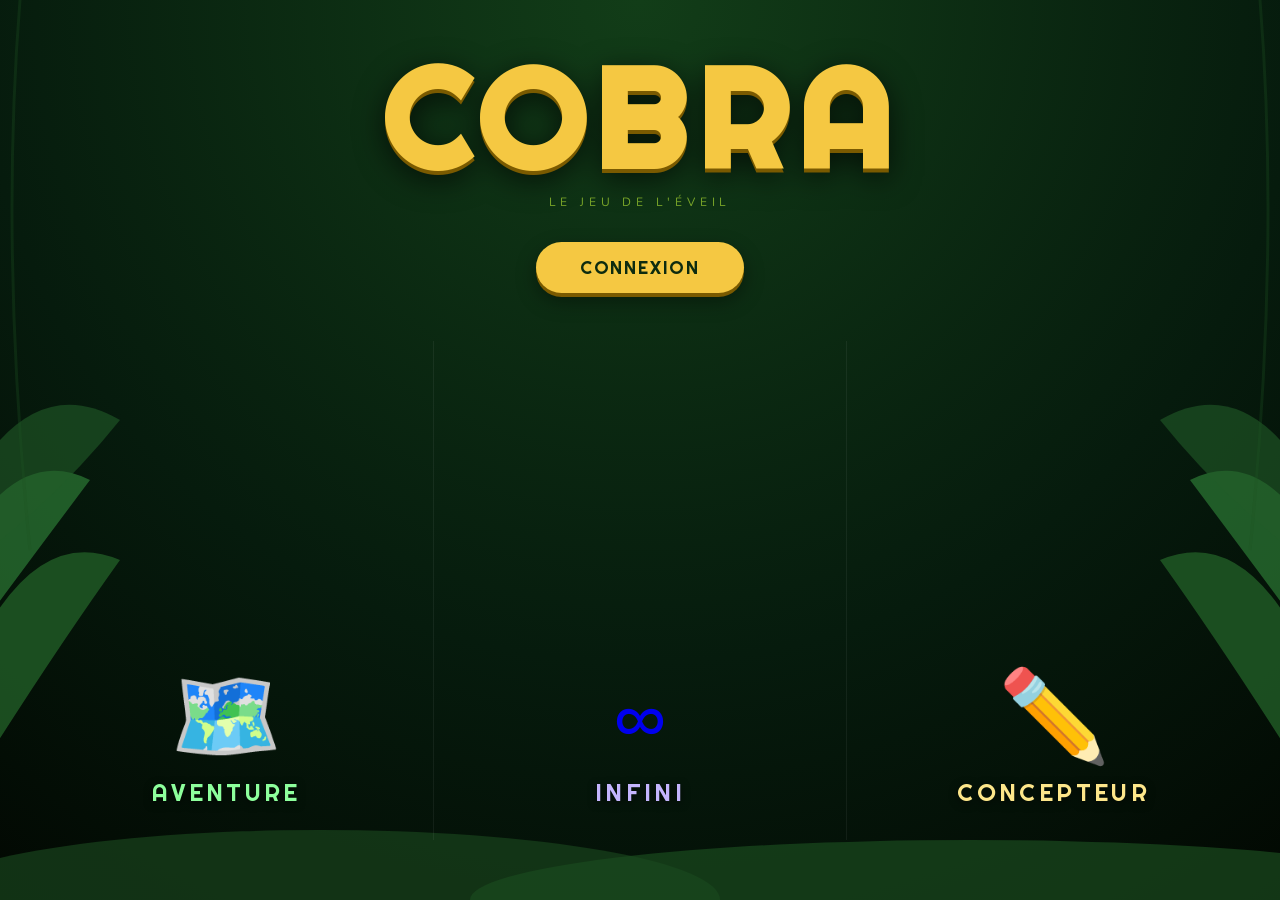
<file: index.html>
<!DOCTYPE html>
<html lang="fr">
<head>
  <meta charset="UTF-8">
  <meta name="viewport" content="width=device-width, initial-scale=1.0">
  <title>COBRA</title>
  <link rel="stylesheet" href="style.css">
</head>
<body>

<div class="bg">
  <svg viewBox="0 0 1440 900" preserveAspectRatio="xMidYMid slice" xmlns="http://www.w3.org/2000/svg">
    <path d="M-20,900 Q60,500 200,560 Q100,700 -20,900Z"  fill="#1e5523" opacity="0.9"/>
    <path d="M-30,750 Q50,420 170,480 Q80,600 -30,750Z"   fill="#2d7a35" opacity="0.7"/>
    <path d="M0,600  Q80,350 200,420 Q120,520 0,600Z"     fill="#225c28" opacity="0.6"/>
    <path d="M30,0  Q50,300 20,600"  stroke="#2d7a35" stroke-width="4" fill="none" opacity="0.4"/>
    <path d="M100,0 Q80,250 110,550" stroke="#1e5523" stroke-width="3" fill="none" opacity="0.3"/>
    <path d="M1460,900 Q1380,500 1240,560 Q1340,700 1460,900Z" fill="#1e5523" opacity="0.9"/>
    <path d="M1470,750 Q1390,420 1270,480 Q1360,600 1470,750Z" fill="#2d7a35" opacity="0.7"/>
    <path d="M1440,600 Q1360,350 1240,420 Q1320,520 1440,600Z" fill="#225c28" opacity="0.6"/>
    <path d="M1410,0 Q1390,300 1420,600" stroke="#2d7a35" stroke-width="4" fill="none" opacity="0.4"/>
    <path d="M1340,0 Q1360,250 1330,550" stroke="#1e5523" stroke-width="3" fill="none" opacity="0.3"/>
    <ellipse cx="400"  cy="900" rx="400" ry="70" fill="#163d1a" opacity="0.8"/>
    <ellipse cx="1050" cy="900" rx="500" ry="60" fill="#1a4a1e" opacity="0.7"/>
  </svg>
</div>

<main class="page">
  <h1 class="logo">COBRA</h1>
  <p class="logo-sub">Le jeu de l'éveil</p>

  <a href="login.php" class="btn-connect">Connexion</a>

  <div class="cards">
    <a href="aventure.html" class="card card-aventure">
      <span class="card-icon">🗺️</span>
      <span class="card-label">Aventure</span>
    </a>
    <a href="infini.html" class="card card-infini">
      <span class="card-icon">∞</span>
      <span class="card-label">Infini</span>
    </a>
    <a href="concepteur.html" class="card card-concepteur">
      <span class="card-icon">✏️</span>
      <span class="card-label">Concepteur</span>
    </a>
  </div>
</main>


</body>
</html>
</file>
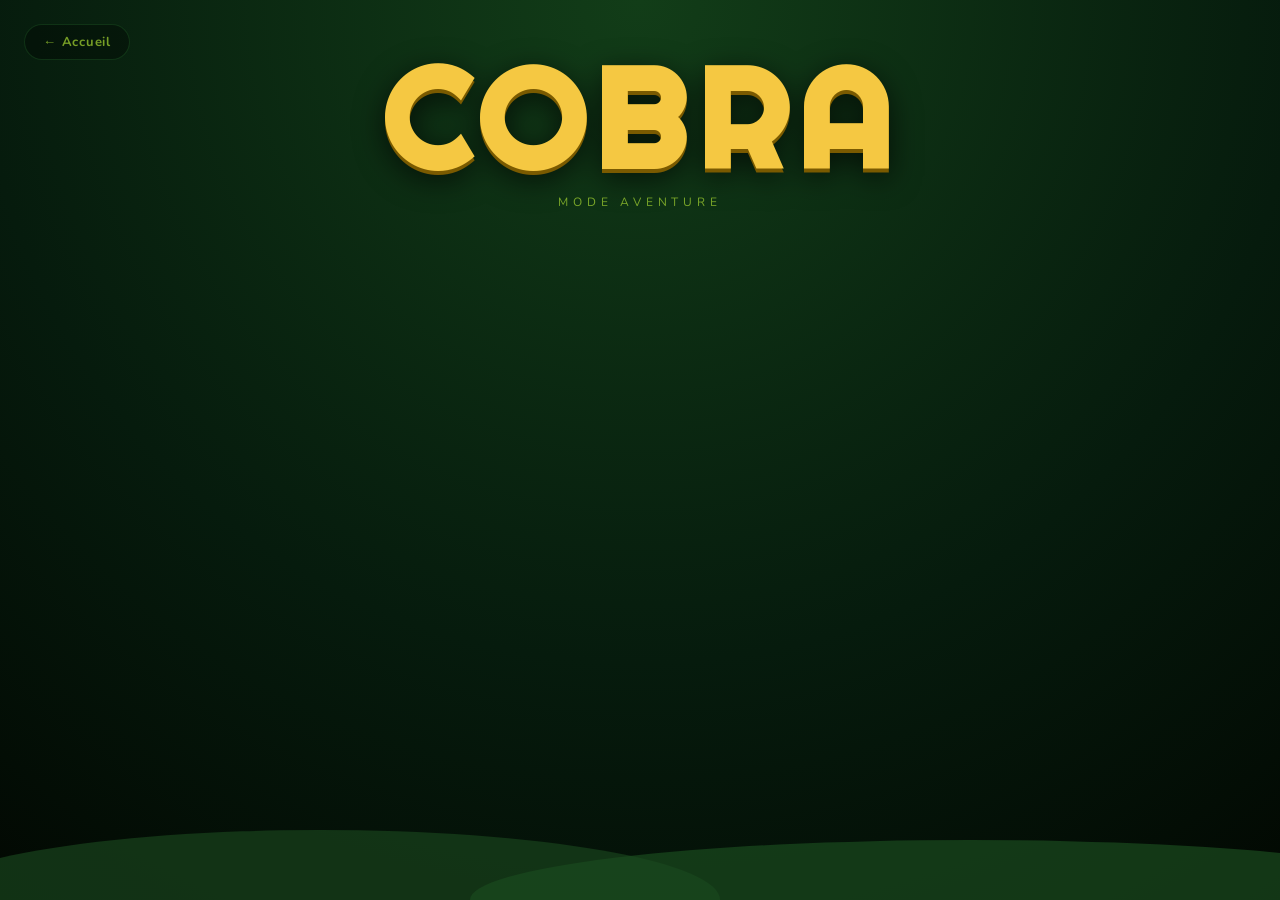
<file: aventure.html>
<!DOCTYPE html>
<html lang="fr">
<head>
    <meta charset="UTF-8">
    <meta name="viewport" content="width=device-width, initial-scale=1.0">
    <title>COBRA — Aventure</title>
    <link rel="stylesheet" href="style.css">
</head>

<body>
    <div class="bg">
        <svg viewBox="0 0 1440 900" preserveAspectRatio="xMidYMid slice" xmlns="http://www.w3.org/2000/svg">
            <ellipse cx="400"  cy="900" rx="400" ry="70" fill="#163d1a" opacity="0.8"/>
            <ellipse cx="1050" cy="900" rx="500" ry="60" fill="#1a4a1e" opacity="0.7"/>
        </svg>
    </div>
    
    <a href="index.php" class="btn-back">← Accueil</a>
    <main class="page">
        <h1 class="logo">COBRA</h1>
        <p class="logo-sub">Mode Aventure</p>
    </main>

</body>

</html>
</file>
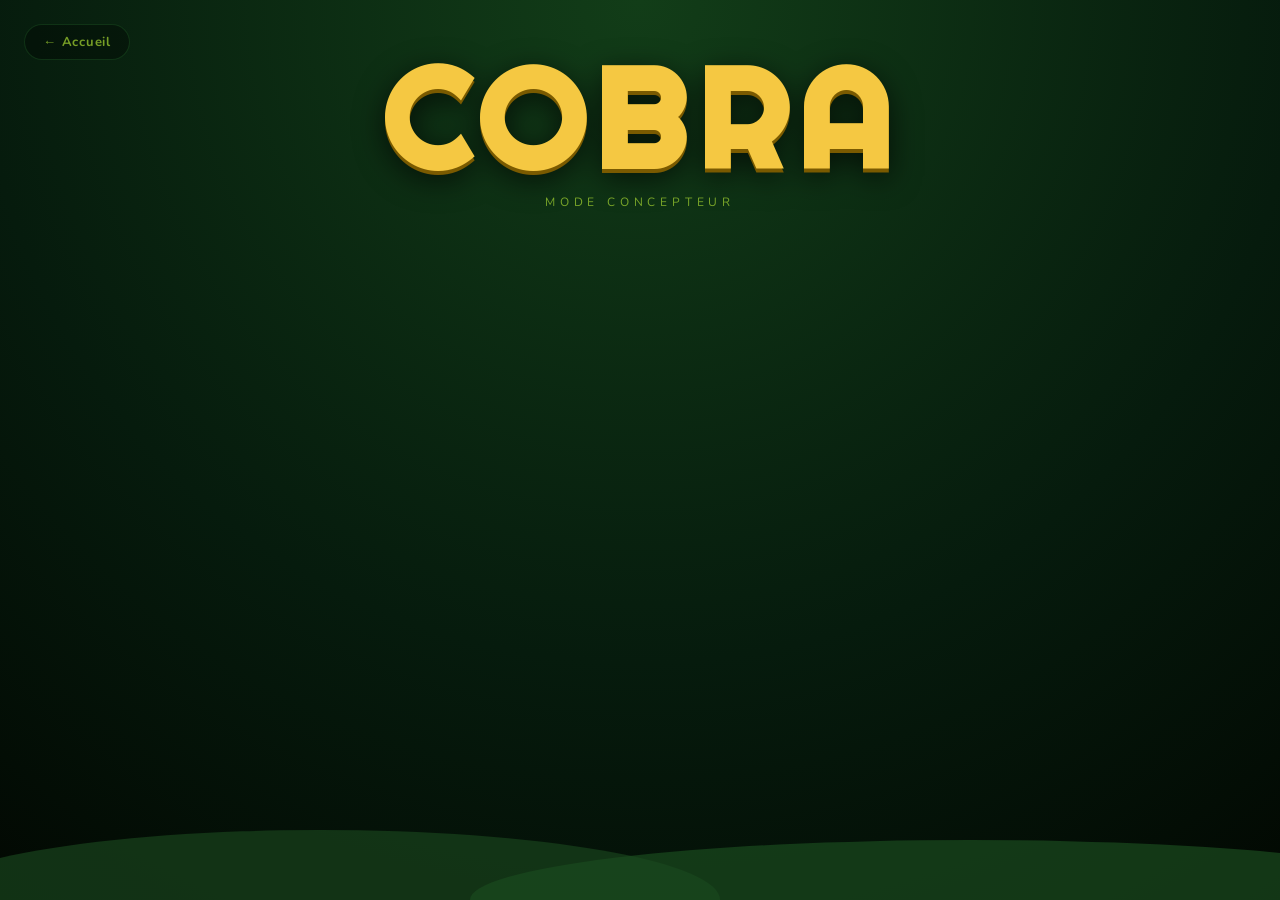
<file: concepteur.html>
<!DOCTYPE html>
<html lang="fr">
<head>
    <meta charset="UTF-8">
    <meta name="viewport" content="width=device-width, initial-scale=1.0">
    <title>COBRA — Concepteur</title>
    <link rel="stylesheet" href="style.css">
</head>

<body>
    <div class="bg">
        <svg viewBox="0 0 1440 900" preserveAspectRatio="xMidYMid slice" xmlns="http://www.w3.org/2000/svg">
            <ellipse cx="400"  cy="900" rx="400" ry="70" fill="#163d1a" opacity="0.8"/>
            <ellipse cx="1050" cy="900" rx="500" ry="60" fill="#1a4a1e" opacity="0.7"/>
        </svg>
    </div>
    <a href="index.php" class="btn-back">← Accueil</a>

    <main class="page">
        <h1 class="logo">COBRA</h1>
        <p class="logo-sub">Mode Concepteur</p>
    </main>

</body>

</html>
</file>
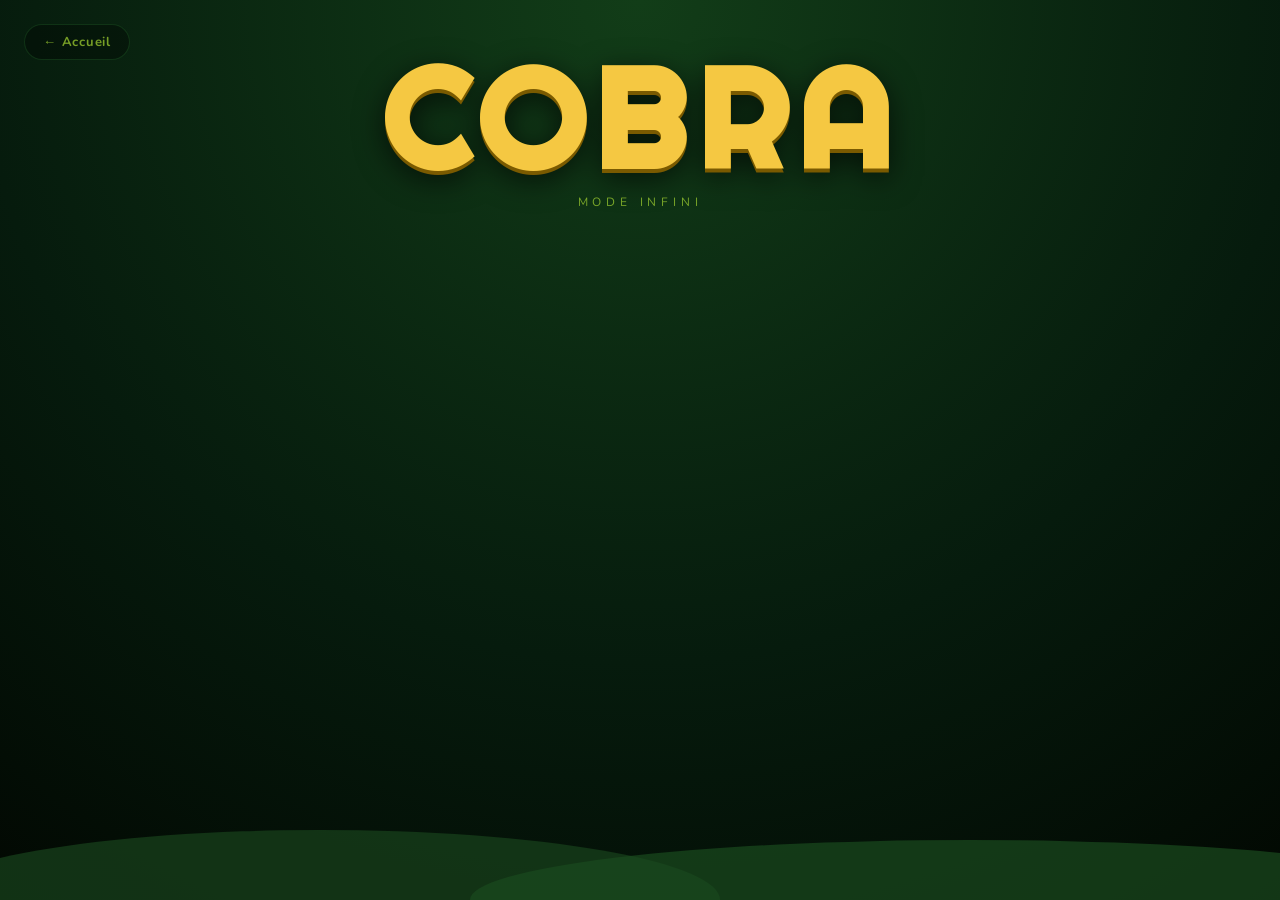
<file: infini.html>
<!DOCTYPE html>
<html lang="fr">
<head>
    <meta charset="UTF-8">
    <meta name="viewport" content="width=device-width, initial-scale=1.0">
    <title>COBRA — Mode Infini</title>
    <link rel="stylesheet" href="style.css">
</head>

<body>
    <div class="bg">
        <svg viewBox="0 0 1440 900" preserveAspectRatio="xMidYMid slice" xmlns="http://www.w3.org/2000/svg">
            <ellipse cx="400"  cy="900" rx="400" ry="70" fill="#163d1a" opacity="0.8"/>
            <ellipse cx="1050" cy="900" rx="500" ry="60" fill="#1a4a1e" opacity="0.7"/>
        </svg>
    </div>
    <a href="index.php" class="btn-back">← Accueil</a>
    <main class="page">
        <h1 class="logo">COBRA</h1>
        <p class="logo-sub">Mode Infini</p>
    </main>

</body>

</html>
</file>
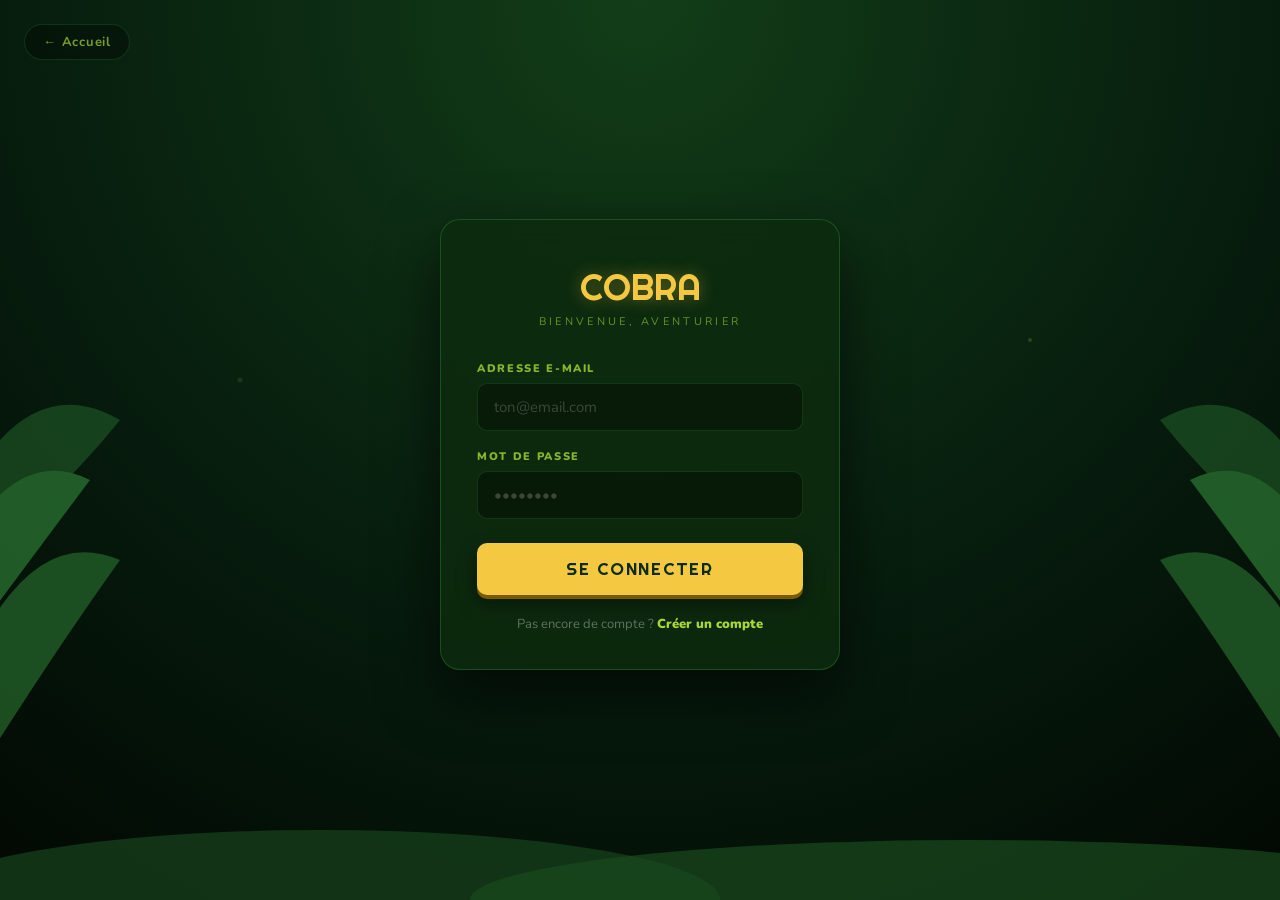
<file: login.html>
<!DOCTYPE html>
<html lang="fr">
<head>
  <meta charset="UTF-8">
  <meta name="viewport" content="width=device-width, initial-scale=1.0">
  <title>COBRA — Connexion</title>
  <link rel="stylesheet" href="style.css">
</head>
<body>

<div class="bg">
  <svg viewBox="0 0 1440 900" preserveAspectRatio="xMidYMid slice" xmlns="http://www.w3.org/2000/svg">
    <path d="M-20,900 Q60,500 200,560 Q100,700 -20,900Z"  fill="#1e5523" opacity="0.9"/>
    <path d="M-30,750 Q50,420 170,480 Q80,600 -30,750Z"   fill="#2d7a35" opacity="0.7"/>
    <path d="M0,600  Q80,350 200,420 Q120,520 0,600Z"     fill="#225c28" opacity="0.6"/>
    <path d="M30,0  Q50,300 20,600"  stroke="#2d7a35" stroke-width="4" fill="none" opacity="0.4"/>
    <path d="M1460,900 Q1380,500 1240,560 Q1340,700 1460,900Z" fill="#1e5523" opacity="0.9"/>
    <path d="M1470,750 Q1390,420 1270,480 Q1360,600 1470,750Z" fill="#2d7a35" opacity="0.7"/>
    <path d="M1440,600 Q1360,350 1240,420 Q1320,520 1440,600Z" fill="#225c28" opacity="0.6"/>
    <path d="M1410,0 Q1390,300 1420,600" stroke="#2d7a35" stroke-width="4" fill="none" opacity="0.4"/>
    <ellipse cx="400"  cy="900" rx="400" ry="70" fill="#163d1a" opacity="0.8"/>
    <ellipse cx="1050" cy="900" rx="500" ry="60" fill="#1a4a1e" opacity="0.7"/>
    <circle cx="320"  cy="380" r="2.5" fill="#ffe566" opacity="0.5"><animate attributeName="opacity" values="0.5;0.05;0.5" dur="2.3s" repeatCount="indefinite"/></circle>
    <circle cx="1110" cy="340" r="2"   fill="#ffe566" opacity="0.4"><animate attributeName="opacity" values="0.4;0.05;0.4" dur="3.1s" repeatCount="indefinite"/></circle>
  </svg>
</div>

<a href="index.html" class="btn-back">← Accueil</a>

<main class="page form-page">
  <div class="form-box">
    <div class="form-title">COBRA</div>
    <p class="form-hint">Bienvenue, aventurier</p>

    <div class="field">
      <label for="username">Adresse e-mail</label>
      <input type="text" id="username" placeholder="ton@email.com" autocomplete="email"/>
    </div>

    <div class="field">
      <label for="password">Mot de passe</label>
      <input type="password" id="password" placeholder="••••••••" autocomplete="current-password"/>
    </div>

    <button class="btn-submit" onclick="handleLogin()">Se connecter</button>

    <p class="form-foot">
      Pas encore de compte ? <a href="signup.html">Créer un compte</a>
    </p>
  </div>
</main>

<script>
  function handleLogin() {
    const user = document.getElementById('username').value.trim();
    const pass = document.getElementById('password').value;
    // TODO: logique d'authentification
    console.log('[COBRA] Login:', user);
  }
</script>

</body>
</html>
</file>
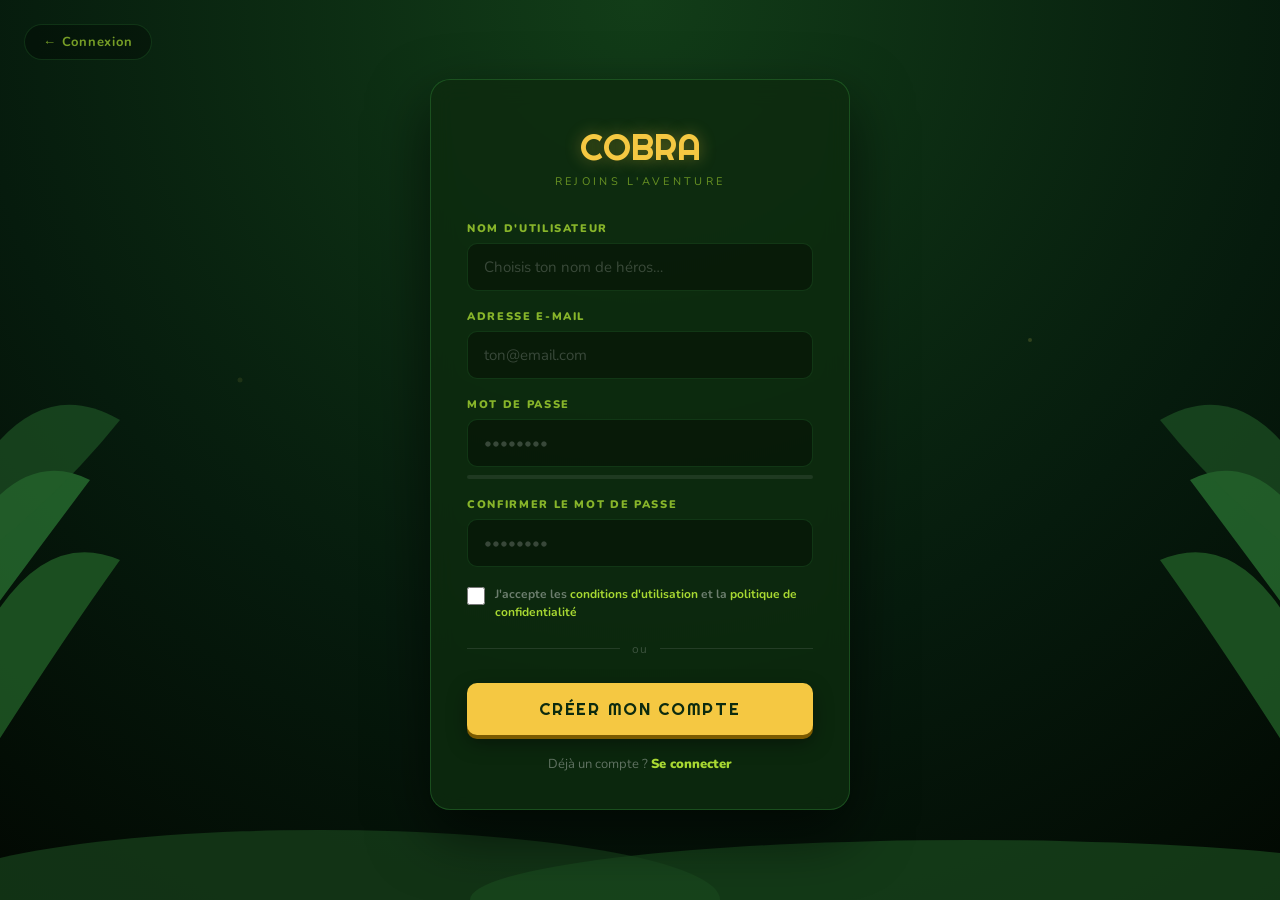
<file: signup.html>
<!DOCTYPE html>
<html lang="fr">
<head>
  <meta charset="UTF-8">
  <meta name="viewport" content="width=device-width, initial-scale=1.0">
  <title>COBRA — Créer un compte</title>
  <link rel="stylesheet" href="style.css">
  <style>
    /* Signup-specific: box a little taller, so allow more width */
    .form-box { max-width: 420px; }

    /* Password strength bar */
    .strength-bar {
      height: 4px;
      border-radius: 2px;
      background: rgba(255,255,255,0.08);
      margin-top: 8px;
      overflow: hidden;
    }
    .strength-fill {
      height: 100%;
      width: 0%;
      border-radius: 2px;
      transition: width 0.3s, background 0.3s;
    }
    .strength-label {
      font-size: 10px;
      letter-spacing: 0.1em;
      margin-top: 4px;
      color: rgba(255,255,255,0.3);
      text-transform: uppercase;
    }

    /* Terms checkbox */
    .check-row {
      display: flex;
      align-items: flex-start;
      gap: 10px;
      margin-top: 4px;
      margin-bottom: 4px;
    }
    .check-row input[type="checkbox"] {
      width: 18px;
      height: 18px;
      min-width: 18px;
      accent-color: #f5c842;
      margin-top: 2px;
      cursor: pointer;
    }
    .check-row label {
      font-size: 12px;
      font-weight: 700;
      letter-spacing: 0;
      text-transform: none;
      color: rgba(255,255,255,0.4);
      cursor: pointer;
      line-height: 1.5;
    }
    .check-row label a { color: #a8d832; text-decoration: none; }
    .check-row label a:hover { color: #f5c842; }
  </style>
</head>
<body>

<div class="bg">
  <svg viewBox="0 0 1440 900" preserveAspectRatio="xMidYMid slice" xmlns="http://www.w3.org/2000/svg">
    <path d="M-20,900 Q60,500 200,560 Q100,700 -20,900Z"  fill="#1e5523" opacity="0.9"/>
    <path d="M-30,750 Q50,420 170,480 Q80,600 -30,750Z"   fill="#2d7a35" opacity="0.7"/>
    <path d="M0,600  Q80,350 200,420 Q120,520 0,600Z"     fill="#225c28" opacity="0.6"/>
    <path d="M30,0  Q50,300 20,600"  stroke="#2d7a35" stroke-width="4" fill="none" opacity="0.4"/>
    <path d="M1460,900 Q1380,500 1240,560 Q1340,700 1460,900Z" fill="#1e5523" opacity="0.9"/>
    <path d="M1470,750 Q1390,420 1270,480 Q1360,600 1470,750Z" fill="#2d7a35" opacity="0.7"/>
    <path d="M1440,600 Q1360,350 1240,420 Q1320,520 1440,600Z" fill="#225c28" opacity="0.6"/>
    <path d="M1410,0 Q1390,300 1420,600" stroke="#2d7a35" stroke-width="4" fill="none" opacity="0.4"/>
    <ellipse cx="400"  cy="900" rx="400" ry="70" fill="#163d1a" opacity="0.8"/>
    <ellipse cx="1050" cy="900" rx="500" ry="60" fill="#1a4a1e" opacity="0.7"/>
    <circle cx="320"  cy="380" r="2.5" fill="#ffe566" opacity="0.5"><animate attributeName="opacity" values="0.5;0.05;0.5" dur="2.3s" repeatCount="indefinite"/></circle>
    <circle cx="1110" cy="340" r="2"   fill="#ffe566" opacity="0.4"><animate attributeName="opacity" values="0.4;0.05;0.4" dur="3.1s" repeatCount="indefinite"/></circle>
  </svg>
</div>

<a href="login.html" class="btn-back">← Connexion</a>

<main class="page form-page">
  <div class="form-box">
    <div class="form-title">COBRA</div>
    <p class="form-hint">Rejoins l'aventure</p>

    <div class="field">
      <label for="username">Nom d'utilisateur</label>
      <input type="text" id="username" placeholder="Choisis ton nom de héros…" autocomplete="username"/>
    </div>

    <div class="field">
      <label for="email">Adresse e-mail</label>
      <input type="email" id="email" placeholder="ton@email.com" autocomplete="email"/>
    </div>

    <div class="field">
      <label for="password">Mot de passe</label>
      <input type="password" id="password" placeholder="••••••••" autocomplete="new-password" oninput="checkStrength(this.value)"/>
      <div class="strength-bar"><div class="strength-fill" id="strengthFill"></div></div>
      <div class="strength-label" id="strengthLabel"></div>
    </div>

    <div class="field">
      <label for="confirm">Confirmer le mot de passe</label>
      <input type="password" id="confirm" placeholder="••••••••" autocomplete="new-password"/>
    </div>

    <div class="check-row">
      <input type="checkbox" id="terms"/>
      <label for="terms">J'accepte les <a href="#">conditions d'utilisation</a> et la <a href="#">politique de confidentialité</a></label>
    </div>

    <div class="divider">ou</div>

    <button class="btn-submit" onclick="handleSignup()">Créer mon compte</button>

    <p class="form-foot">
      Déjà un compte ? <a href="login.html">Se connecter</a>
    </p>
  </div>
</main>

<script>
  function checkStrength(val) {
    const fill  = document.getElementById('strengthFill');
    const label = document.getElementById('strengthLabel');
    let score = 0;
    if (val.length >= 8)            score++;
    if (/[A-Z]/.test(val))          score++;
    if (/[0-9]/.test(val))          score++;
    if (/[^A-Za-z0-9]/.test(val))   score++;

    const levels = [
      { pct: '0%',   color: 'transparent', text: '' },
      { pct: '25%',  color: '#e8312a',     text: 'Faible' },
      { pct: '50%',  color: '#f59e0b',     text: 'Moyen' },
      { pct: '75%',  color: '#a8d832',     text: 'Bon' },
      { pct: '100%', color: '#3daa47',     text: 'Fort' },
    ];
    const lvl = val.length === 0 ? levels[0] : levels[score];
    fill.style.width      = lvl.pct;
    fill.style.background = lvl.color;
    label.textContent     = lvl.text;
    label.style.color     = lvl.color;
  }

  function handleSignup() {
    const user    = document.getElementById('username').value.trim();
    const email   = document.getElementById('email').value.trim();
    const pass    = document.getElementById('password').value;
    const confirm = document.getElementById('confirm').value;
    const terms   = document.getElementById('terms').checked;

    if (!user || !email || !pass || !confirm) {
      alert('Remplis tous les champs.'); return;
    }
    if (pass !== confirm) {
      alert('Les mots de passe ne correspondent pas.'); return;
    }
    if (!terms) {
      alert('Accepte les conditions d\'utilisation.'); return;
    }
    // TODO: logique d'inscription
    console.log('[COBRA] Signup:', user, email);
  }
</script>

</body>
</html>
</file>
<file: style.css>
@import url('https://fonts.googleapis.com/css2?family=Righteous&family=Nunito:wght@700;900&display=swap');

* { box-sizing: border-box; margin: 0; padding: 0; }

body {
  font-family: 'Nunito', sans-serif;
  background: #0d2b0f;
  min-height: 100vh;
  overflow-x: hidden;
}

/* ── BACKGROUND ── */
.bg {
  position: fixed;
  inset: 0;
  z-index: 0;
  overflow: hidden;
  pointer-events: none;
  background: radial-gradient(circle at top, #123d18 0%, #061b0d 60%, #020802 100%);
}

.bg svg {
  position: absolute;
  inset: 0;
  width: 100%;
  height: 100%;
}

/* ── PAGE WRAPPER ── */
.page {
  position: relative;
  z-index: 1;
  min-height: 100vh;
  display: flex;
  flex-direction: column;
  align-items: center;
  padding: 48px 20px 60px;
}
/* ── NIVEAU ── */
.niveau{
 font-family: "Montserrat", sans-serif;;
  font-size: clamp(40px, 8vw, 70px);
  color: #f5c842;
  position: relative;
  z-index: 1;
  font-family: 'Righteous', cursive;
  letter-spacing: 0.14em;
  text-transform: uppercase;
  margin-top: 14px;
  text-shadow: 0 2px 8px rgba(0,0,0,0.7);

}
/* ── HOME ── */
.logo {
  font-family: 'Righteous', cursive;
  font-size: clamp(80px, 18vw, 140px);
  color: #f5c842;
  text-shadow: 0 4px 0 #7a5a00, 0 8px 30px rgba(0,0,0,0.7);
  line-height: 1;
  letter-spacing: 0.06em;
}

.logo-sub {
  font-size: 12px;
  letter-spacing: 0.4em;
  text-transform: uppercase;
  color: #a8d832;
  opacity: 0.7;
  margin-top: 6px;
  margin-bottom: 32px;
}

.btn-connect {
  font-family: 'Righteous', cursive;
  font-size: 18px;
  letter-spacing: 0.1em;
  text-transform: uppercase;
  color: #0d2b0f;
  background: #f5c842;
  border: none;
  border-radius: 50px;
  padding: 14px 44px;
  cursor: pointer;
  box-shadow: 0 4px 0 #7a5a00, 0 8px 20px rgba(0,0,0,0.4);
  transition: transform 0.1s, box-shadow 0.1s;
  margin-bottom: 48px;
  text-decoration: none;
  display: inline-block;
}
.btn-connect:hover  { transform: translateY(-2px); box-shadow: 0 6px 0 #7a5a00, 0 12px 24px rgba(0,0,0,0.5); }
.btn-connect:active { transform: translateY(2px);  box-shadow: 0 2px 0 #7a5a00; }

/* Bouton des regles */
.btn-rules-top {
  position: absolute;
  top: 24px;
  left: 24px;
  z-index: 2;

  font-family: 'Righteous', cursive;
  font-size: 14px; 
  letter-spacing: 0.1em;
  text-transform: uppercase;
  color: #0d2b0f;
  background: #f5c842;
  border: none;
  border-radius: 50px;
  padding: 10px 24px;
  cursor: pointer;
  box-shadow: 0 4px 0 #7a5a00, 0 8px 20px rgba(0,0,0,0.4);
  transition: transform 0.1s, box-shadow 0.1s;
  text-decoration: none;
  display: inline-block;
} 

.btn-rules-top:hover  { 
  transform: translateY(-2px); 
  box-shadow: 0 6px 0 #7a5a00, 0 12px 24px rgba(0,0,0,0.5); 
}

.btn-rules-top:active { 
  transform: translateY(2px);  
  box-shadow: 0 2px 0 #7a5a00; 
}

@media (max-width: 580px) {
  .btn-rules-top {
    position: static;
    margin-bottom: 24px;
    font-size: 13px;
    padding: 8px 20px;
  }
}

@media (max-width: 580px) {
  .cards { flex-direction: column; }
  .card + .card { border-left: none; border-top: 1px solid rgba(255,255,255,0.06); }
  .card { min-height: 160px; flex-direction: row; justify-content: flex-start; padding: 0 28px; gap: 20px; }
  .card:hover { transform: translateX(6px); }
  .card-icon { font-size: 52px; }
  .form-box { padding: 36px 24px 28px; }
}

/* ── CARDS ── */
.cards {
  display: flex;
  width: 100%;
  flex: 1;
  min-height: 300px;
}

.card {
  flex: 1;
  display: flex;
  flex-direction: column;
  align-items: center;
  justify-content: flex-end;
  padding-bottom: 32px;
  cursor: pointer;
  border: none;
  background: transparent;
  position: relative;
  overflow: hidden;
  transition: transform 0.2s;
  text-decoration: none;
}

.card::after {
  content: '';
  position: absolute;
  inset: 0;
  opacity: 0;
  transition: opacity 0.2s;
}
.card:hover { transform: translateY(-8px); }
.card:hover::after { opacity: 1; }

.card-aventure::after   { background: linear-gradient(180deg, rgba(61,170,71,0.12) 0%, rgba(0,0,0,0.3) 100%); }
.card-infini::after     { background: linear-gradient(180deg, rgba(129,140,248,0.15) 0%, rgba(0,0,0,0.3) 100%); }
.card-concepteur::after { background: linear-gradient(180deg, rgba(245,200,66,0.15) 0%, rgba(0,0,0,0.3) 100%); }

.card + .card { border-left: 1px solid rgba(255,255,255,0.06); }

.card-icon {
  font-size: clamp(56px, 10vw, 90px);
  position: relative;
  z-index: 1;
  transition: transform 0.2s;
  line-height: 1;
}
.card:hover .card-icon { transform: scale(1.15) translateY(-6px); }

.card-label {
  position: relative;
  z-index: 1;
  font-family: 'Righteous', cursive;
  font-size: clamp(16px, 3vw, 24px);
  letter-spacing: 0.14em;
  text-transform: uppercase;
  margin-top: 14px;
  text-shadow: 0 2px 8px rgba(0,0,0,0.7);
}
.card-aventure   .card-label { color: #8dff9c; }
.card-infini     .card-label { color: #c4b5fd; }
.card-concepteur .card-label { color: #fde68a; }

/* ── FORM PAGES (login + signup) ── */

.form-page {
  justify-content: center;
}

.form-box {
  width: 100%;
  max-width: 400px;
  background: rgba(13,43,15,0.85);
  border: 1px solid rgba(61,170,71,0.3);
  border-radius: 20px;
  padding: 44px 36px 36px;
  box-shadow: 0 24px 60px rgba(0,0,0,0.6);
  backdrop-filter: blur(12px);
}

.form-title {
  font-family: 'Righteous', cursive;
  font-size: 36px;
  color: #f5c842;
  text-align: center;
  text-shadow: 0 0 16px rgba(245,200,66,0.4);
  margin-bottom: 4px;
}

.form-hint {
  text-align: center;
  color: rgba(168,216,50,0.6);
  font-size: 11px;
  letter-spacing: 0.3em;
  text-transform: uppercase;
  margin-bottom: 32px;
}

.field { margin-bottom: 18px; }

.field label {
  display: block;
  font-size: 11px;
  font-weight: 900;
  letter-spacing: 0.15em;
  text-transform: uppercase;
  color: rgba(168,216,50,0.8);
  margin-bottom: 7px;
}

.field input {
  width: 100%;
  padding: 13px 16px;
  background: rgba(0,0,0,0.35);
  border: 1.5px solid rgba(61,170,71,0.2);
  border-radius: 10px;
  color: #fdf6e3;
  font-family: 'Nunito', sans-serif;
  font-size: 15px;
  outline: none;
  transition: border-color 0.2s, box-shadow 0.2s;
}
.field input::placeholder { color: rgba(255,255,255,0.2); }
.field input:focus {
  border-color: #3daa47;
  box-shadow: 0 0 0 3px rgba(61,170,71,0.12);
}

.btn-submit {
  width: 100%;
  padding: 15px;
  margin-top: 6px;
  font-family: 'Righteous', cursive;
  font-size: 17px;
  letter-spacing: 0.1em;
  text-transform: uppercase;
  color: #0d2b0f;
  background: #f5c842;
  border: none;
  border-radius: 10px;
  cursor: pointer;
  box-shadow: 0 4px 0 #7a5a00, 0 8px 20px rgba(0,0,0,0.4);
  transition: transform 0.1s, box-shadow 0.1s;
}
.btn-submit:hover  { transform: translateY(-2px); box-shadow: 0 6px 0 #7a5a00, 0 12px 24px rgba(0,0,0,0.4); }
.btn-submit:active { transform: translateY(2px);  box-shadow: 0 2px 0 #7a5a00; }

.form-foot {
  margin-top: 20px;
  text-align: center;
  color: rgba(255,255,255,0.35);
  font-size: 13px;
}

.form-foot a { color: #a8d832; font-weight: 900; text-decoration: none; }
.form-foot a:hover { color: #f5c842; }

/* ── BACK BUTTON ── */
.btn-back {
  position: absolute;
  top: 24px; left: 24px;
  font-size: 13px;
  font-weight: 700;
  letter-spacing: 0.06em;
  color: rgba(168,216,50,0.7);
  background: rgba(0,0,0,0.3);
  border: 1px solid rgba(61,170,71,0.2);
  border-radius: 50px;
  padding: 8px 18px;
  cursor: pointer;
  text-decoration: none;
  display: inline-block;
  transition: color 0.2s, border-color 0.2s;
  z-index: 2;
}
.btn-back:hover { color: #f5c842; border-color: rgba(168,216,50,0.5); }

/* ── DIVIDER ── */
.divider {
  display: flex;
  align-items: center;
  gap: 12px;
  margin: 20px 0;
  color: rgba(255,255,255,0.2);
  font-size: 12px;
  letter-spacing: 0.1em;
}
.divider::before,
.divider::after {
  content: '';
  flex: 1;
  height: 1px;
  background: rgba(255,255,255,0.1);
}

/* ── RESPONSIVE ── */
@media (max-width: 580px) {
  .cards { flex-direction: column; }
  .card + .card { border-left: none; border-top: 1px solid rgba(255,255,255,0.06); }
  .card { min-height: 160px; flex-direction: row; justify-content: flex-start; padding: 0 28px; gap: 20px; }
  .card:hover { transform: translateX(6px); }
  .card-icon { font-size: 52px; }
  .form-box { padding: 36px 24px 28px; }
}

/* ───────────────────────────── */
/* EFFETS COMMUNS : BRUME + LUCIOLES */
/* ───────────────────────────── */

.jungle-effects {
    position: fixed;
    inset: 0;
    z-index: 4;
    pointer-events: none;
    overflow: hidden;
}

/* Brume légère animée */
.jungle-mist {
    position: absolute ;
    width: 900px ;
    height: 180px ;
    border-radius: 50% ;
    background: radial-gradient(circle, rgba(220, 255, 220, 0.20), transparent 70%);
    filter: blur(18px) ;
    opacity: 0.35 ;
    pointer-events: none;
}

.mist-1 {
    bottom: 80px;
    left: -250px;
    animation: mistMove1 18s linear infinite;
}

.mist-2 {
    bottom: 210px;
    right: -300px;
    animation: mistMove2 22s linear infinite;
}

@keyframes mistMove1 {
    0% {
        transform: translateX(0);
    }

    100% {
        transform: translateX(600px);
    }
}

@keyframes mistMove2 {
    0% {
        transform: translateX(0);
    }

    100% {
        transform: translateX(-650px);
    }
}

/* Lucioles */
.fireflies {
    position: absolute;
    inset: 0;
    z-index: 2;
    pointer-events: none;
}

.niveaufly {
    position: absolute;
    width: 7px;
    height: 7px;
    border-radius: 50%;
    background: #fff6a8;
    box-shadow:
        0 0 8px #fff6a8,
        0 0 18px #f5d76e,
        0 0 28px #c9ff7a;
    opacity: 0.8;
    pointer-events: none;
}

.firefly-1 {
    top: 25%;
    left: 18%;
    animation: fireflyMove1 7s ease-in-out infinite;
}

.firefly-2 {
    top: 42%;
    left: 78%;
    animation: fireflyMove2 8s ease-in-out infinite;
}

.firefly-3 {
    top: 65%;
    left: 35%;
    animation: fireflyMove3 9s ease-in-out infinite;
}

.firefly-4 {
    top: 18%;
    left: 60%;
    animation: fireflyMove4 6.5s ease-in-out infinite;
}

.firefly-5 {
    top: 72%;
    left: 82%;
    animation: fireflyMove5 8.5s ease-in-out infinite;
}

.firefly-6 {
    top: 50%;
    left: 10%;
    animation: fireflyMove6 7.5s ease-in-out infinite;
}

@keyframes fireflyMove1 {
    0% {
        transform: translate(0, 0);
        opacity: 0.2;
    }

    50% {
        transform: translate(45px, -35px);
        opacity: 1;
    }

    100% {
        transform: translate(0, 0);
        opacity: 0.2;
    }
}

@keyframes fireflyMove2 {
    0% {
        transform: translate(0, 0);
        opacity: 0.3;
    }

    50% {
        transform: translate(-50px, 30px);
        opacity: 1;
    }

    100% {
        transform: translate(0, 0);
        opacity: 0.3;
    }
}

@keyframes fireflyMove3 {
    0% {
        transform: translate(0, 0);
        opacity: 0.4;
    }

    50% {
        transform: translate(35px, 40px);
        opacity: 1;
    }

    100% {
        transform: translate(0, 0);
        opacity: 0.4;
    }
}

@keyframes fireflyMove4 {
    0% {
        transform: translate(0, 0);
        opacity: 0.25;
    }

    50% {
        transform: translate(-30px, -45px);
        opacity: 1;
    }

    100% {
        transform: translate(0, 0);
        opacity: 0.25;
    }
}

@keyframes fireflyMove5 {
    0% {
        transform: translate(0, 0);
        opacity: 0.2;
    }

    50% {
        transform: translate(-60px, -20px);
        opacity: 1;
    }

    100% {
        transform: translate(0, 0);
        opacity: 0.2;
    }
}

@keyframes fireflyMove6 {
    0% {
        transform: translate(0, 0);
        opacity: 0.3;
    }

    50% {
        transform: translate(55px, 25px);
        opacity: 1;
    }

    100% {
        transform: translate(0, 0);
        opacity: 0.3;
    }
}
</file>
